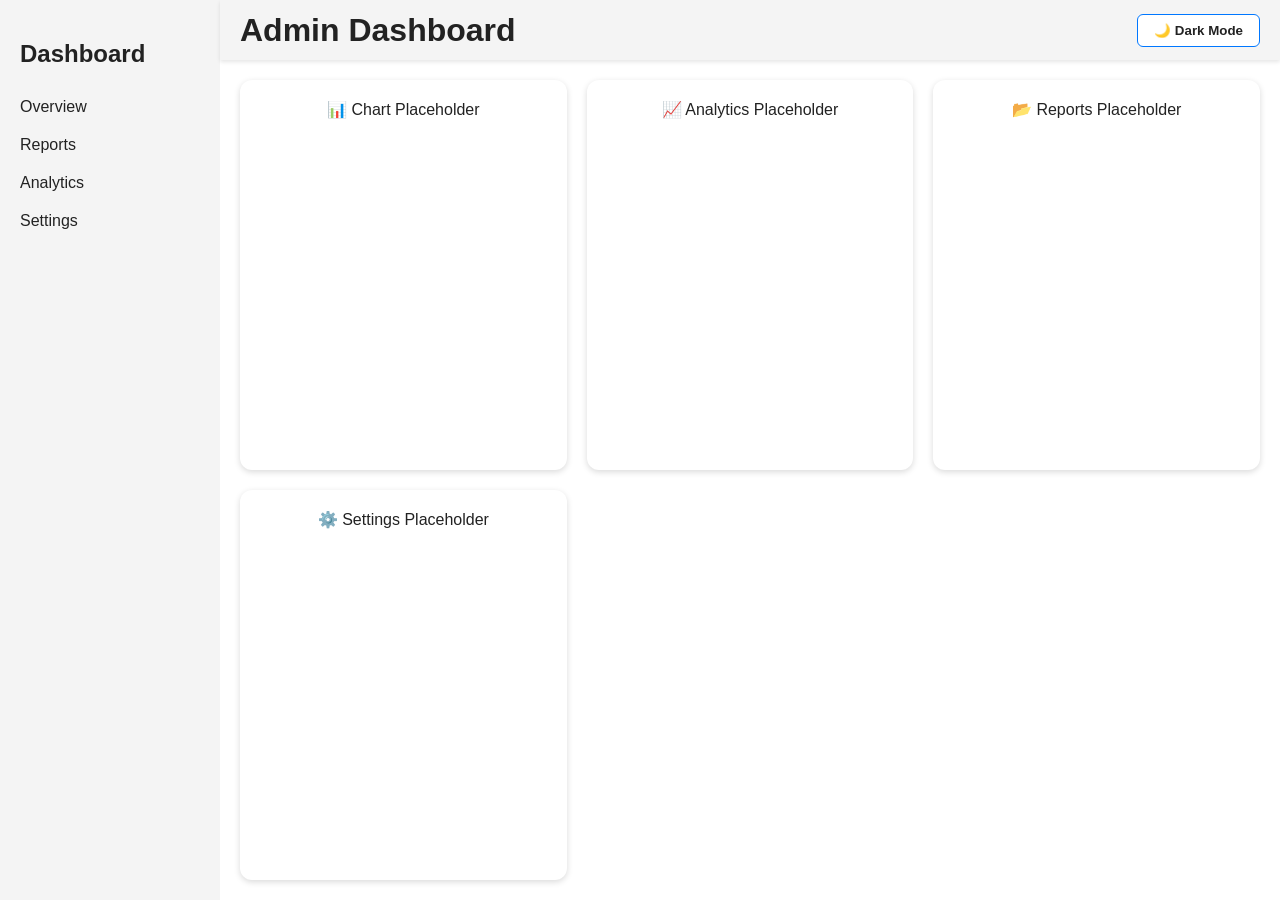
<file: EXP_2/index.html>
<!DOCTYPE html>
<html lang="en">

<head>
  <meta charset="UTF-8">
  <meta name="viewport" content="width=device-width, initial-scale=1.0">
  <title>Admin Dashboard - Experiment 2</title>
  <link rel="stylesheet" href="style.css">
</head>

<body>
  <!-- Sidebar -->
  <aside class="sidebar">
    <h2>Dashboard</h2>
    <nav>
      <a href="#">Overview</a>
      <a href="#">Reports</a>
      <a href="#">Analytics</a>
      <a href="#">Settings</a>
    </nav>
  </aside>

  <!-- Header -->
  <header>
    <h1>Admin Dashboard</h1>
    <button class="theme-toggle">🌙 Dark Mode</button>
  </header>

  <!-- Main Content -->
  <main>
    <section class="card">📊 Chart Placeholder</section>
    <section class="card">📈 Analytics Placeholder</section>
    <section class="card">📂 Reports Placeholder</section>
    <section class="card">⚙️ Settings Placeholder</section>
  </main>

  <script src="script.js"></script>
</body>

</html>
</file>
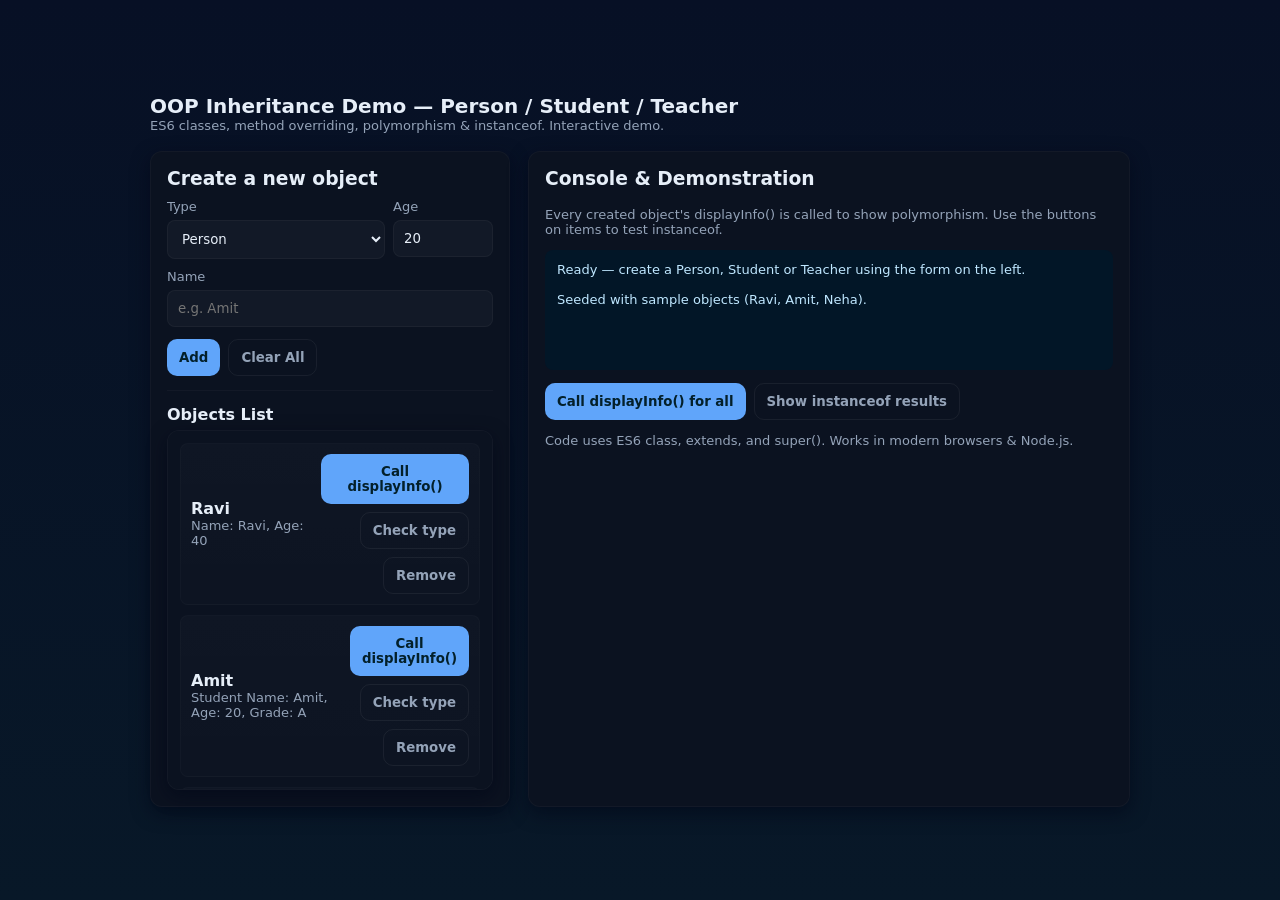
<file: Exp_5/index.html>
<!doctype html>
<html lang="en">

<head>
  <meta charset="utf-8" />
  <meta name="viewport" content="width=device-width, initial-scale=1" />
  <title>OOP Inheritance Demo — Person / Student / Teacher</title>
  <style>
    :root {
      --bg: #0f1724;
      --card: #0b1220;
      --accent: #60a5fa;
      --muted: #94a3b8;
      --glass: rgba(255, 255, 255, 0.03);
    }

    * {
      box-sizing: border-box;
      font-family: Inter, system-ui, -apple-system, Segoe UI, Roboto, 'Helvetica Neue', Arial
    }

    body {
      margin: 0;
      background: linear-gradient(180deg, #071025 0%, #081828 100%);
      color: #e6eef8;
      min-height: 100vh;
      display: flex;
      align-items: center;
      justify-content: center;
      padding: 24px
    }

    .wrap {
      width: 100%;
      max-width: 980px
    }

    header {
      display: flex;
      align-items: center;
      gap: 16px;
      margin-bottom: 18px
    }

    h1 {
      font-size: 20px;
      margin: 0
    }

    p.sub {
      margin: 0;
      color: var(--muted);
      font-size: 13px
    }

    .grid {
      display: grid;
      grid-template-columns: 360px 1fr;
      gap: 18px
    }

    .card {
      background: var(--card);
      padding: 16px;
      border-radius: 12px;
      box-shadow: 0 6px 18px rgba(2, 6, 23, 0.6);
      border: 1px solid rgba(255, 255, 255, 0.03)
    }

    form .row {
      display: flex;
      gap: 8px;
      margin-bottom: 10px
    }

    label {
      font-size: 13px;
      color: var(--muted);
      display: block;
      margin-bottom: 6px
    }

    input[type=text],
    input[type=number],
    select {
      width: 100%;
      padding: 10px;
      border-radius: 8px;
      border: 1px solid rgba(255, 255, 255, 0.04);
      background: var(--glass);
      color: inherit
    }

    button {
      background: var(--accent);
      border: none;
      padding: 10px 12px;
      border-radius: 10px;
      color: #03202a;
      font-weight: 600;
      cursor: pointer
    }

    button.secondary {
      background: transparent;
      border: 1px solid rgba(255, 255, 255, 0.06);
      color: var(--muted)
    }

    .list {
      display: flex;
      flex-direction: column;
      gap: 10px;
      max-height: 360px;
      overflow: auto
    }

    .item {
      background: linear-gradient(180deg, rgba(255, 255, 255, 0.02), rgba(255, 255, 255, 0.01));
      padding: 10px;
      border-radius: 8px;
      border: 1px solid rgba(255, 255, 255, 0.02);
      display: flex;
      justify-content: space-between;
      align-items: center
    }

    .meta {
      font-size: 13px;
      color: var(--muted)
    }

    pre.console {
      background: #021627;
      color: #bfe7ff;
      padding: 12px;
      border-radius: 8px;
      min-height: 120px;
      white-space: pre-wrap;
      font-size: 13px;
      overflow: auto
    }

    footer {
      margin-top: 12px;
      color: var(--muted);
      font-size: 13px
    }

    @media (max-width:880px) {
      .grid {
        grid-template-columns: 1fr;
      }

      .card {
        padding: 12px
      }
    }
  </style>
</head>

<body>
  <div class="wrap">
    <header>
      <div>
        <h1>OOP Inheritance Demo — Person / Student / Teacher</h1>
        <p class="sub">ES6 classes, method overriding, polymorphism &amp; <code>instanceof</code>. Interactive demo.</p>
      </div>
    </header>

    <div class="grid">
      <section class="card">
        <h3 style="margin-top:0;margin-bottom:10px">Create a new object</h3>
        <form id="createForm">
          <div class="row">
            <div style="flex:1">
              <label for="type">Type</label>
              <select id="type">
                <option value="Person">Person</option>
                <option value="Student">Student</option>
                <option value="Teacher">Teacher</option>
              </select>
            </div>
            <div style="width:100px">
              <label for="age">Age</label>
              <input id="age" type="number" min="1" value="20" />
            </div>
          </div>

          <div style="margin-bottom:10px">
            <label for="name">Name</label>
            <input id="name" type="text" placeholder="e.g. Amit" required />
          </div>

          <div id="studentFields" style="display:none">
            <label for="grade">Grade</label>
            <input id="grade" type="text" placeholder="e.g. A" />
          </div>

          <div id="teacherFields" style="display:none">
            <label for="subject">Subject</label>
            <input id="subject" type="text" placeholder="e.g. Mathematics" />
          </div>

          <div style="display:flex;gap:8px;margin-top:12px">
            <button type="submit">Add</button>
            <button type="button" id="clearBtn" class="secondary">Clear All</button>
          </div>
        </form>

        <hr style="margin:14px 0;border:none;border-top:1px solid rgba(255,255,255,0.03)" />

        <h4 style="margin:6px 0">Objects List</h4>
        <div class="list card" id="objectsList" style="padding:12px"></div>

      </section>

      <aside class="card">
        <h3 style="margin-top:0">Console & Demonstration</h3>
        <p class="meta">Every created object's <code>displayInfo()</code> is called to show polymorphism. Use the
          buttons on items to test <code>instanceof</code>.</p>

        <pre id="console" class="console">Ready — create a Person, Student or Teacher using the form on the left.

</pre>

        <div style="display:flex;gap:8px;margin-top:12px">
          <button id="showAll">Call displayInfo() for all</button>
          <button id="showTypes" class="secondary">Show instanceof results</button>
        </div>

        <footer>
          <p>Code uses ES6 <code>class</code>, <code>extends</code>, and <code>super()</code>. Works in modern browsers
            & Node.js.</p>
        </footer>
      </aside>
    </div>
  </div>

  <script>
    // ===== ES6 classes (same logic as the example) =====
    class Person {
      constructor(name, age) {
        this.name = name;
        this.age = age;
      }

      displayInfo() {
        return `Name: ${this.name}, Age: ${this.age}`;
      }
    }

    class Student extends Person {
      constructor(name, age, grade) {
        super(name, age);
        this.grade = grade;
      }

      // Override
      displayInfo() {
        return `Student Name: ${this.name}, Age: ${this.age}, Grade: ${this.grade}`;
      }
    }

    class Teacher extends Person {
      constructor(name, age, subject) {
        super(name, age);
        this.subject = subject;
      }

      // Override
      displayInfo() {
        return `Teacher Name: ${this.name}, Age: ${this.age}, Subject: ${this.subject}`;
      }
    }

    // ===== UI & state =====
    const objects = []; // store created objects

    const form = document.getElementById('createForm');
    const typeEl = document.getElementById('type');
    const nameEl = document.getElementById('name');
    const ageEl = document.getElementById('age');
    const gradeEl = document.getElementById('grade');
    const subjectEl = document.getElementById('subject');
    const studentFields = document.getElementById('studentFields');
    const teacherFields = document.getElementById('teacherFields');
    const objectsList = document.getElementById('objectsList');
    const consoleEl = document.getElementById('console');
    const showAllBtn = document.getElementById('showAll');
    const showTypesBtn = document.getElementById('showTypes');
    const clearBtn = document.getElementById('clearBtn');

    function log(...args) {
      const text = args.join(' ');
      consoleEl.textContent += text + '\n';
      consoleEl.scrollTop = consoleEl.scrollHeight;
      // Also print to browser console for developers
      // console.log(...args);
    }

    function renderList() {
      objectsList.innerHTML = '';
      objects.forEach((obj, idx) => {
        const el = document.createElement('div');
        el.className = 'item';

        const left = document.createElement('div');
        const title = document.createElement('div');
        title.style.fontWeight = 700;
        title.textContent = obj.name;

        const meta = document.createElement('div');
        meta.className = 'meta';
        meta.textContent = obj.displayInfo();

        left.appendChild(title);
        left.appendChild(meta);

        const right = document.createElement('div');
        right.style.display = 'flex';
        right.style.flexDirection = 'column';
        right.style.alignItems = 'flex-end';
        right.style.gap = '8px';

        const infoBtn = document.createElement('button');
        infoBtn.textContent = 'Call displayInfo()';
        infoBtn.onclick = () => {
          log(obj.displayInfo());
        };

        const typeBtn = document.createElement('button');
        typeBtn.className = 'secondary';
        typeBtn.textContent = 'Check type';
        typeBtn.onclick = () => {
          if (obj instanceof Student) log(`${obj.name} is a Student`);
          else if (obj instanceof Teacher) log(`${obj.name} is a Teacher`);
          else if (obj instanceof Person) log(`${obj.name} is a Person`);
        };

        const removeBtn = document.createElement('button');
        removeBtn.className = 'secondary';
        removeBtn.textContent = 'Remove';
        removeBtn.onclick = () => {
          objects.splice(idx, 1);
          renderList();
          log(`Removed ${obj.name}`);
        };

        right.appendChild(infoBtn);
        right.appendChild(typeBtn);
        right.appendChild(removeBtn);

        el.appendChild(left);
        el.appendChild(right);

        objectsList.appendChild(el);
      });

      if (objects.length === 0) {
        objectsList.innerHTML = '<div class="meta">No objects yet — add one using the form above.</div>';
      }
    }

    typeEl.addEventListener('change', () => {
      const val = typeEl.value;
      studentFields.style.display = val === 'Student' ? 'block' : 'none';
      teacherFields.style.display = val === 'Teacher' ? 'block' : 'none';
    });

    form.addEventListener('submit', (e) => {
      e.preventDefault();
      const t = typeEl.value;
      const name = nameEl.value.trim() || 'Unknown';
      const age = Number(ageEl.value) || 0;

      let instance;
      if (t === 'Student') {
        const grade = gradeEl.value.trim() || 'N/A';
        instance = new Student(name, age, grade);
      } else if (t === 'Teacher') {
        const subject = subjectEl.value.trim() || 'General';
        instance = new Teacher(name, age, subject);
      } else {
        instance = new Person(name, age);
      }

      objects.push(instance);
      renderList();
      log(`Created: ${instance.displayInfo()}`);

      // reset name after create (but keep type)
      nameEl.value = '';
    });

    showAllBtn.addEventListener('click', () => {
      if (objects.length === 0) { log('No objects to show.'); return; }
      log('--- Calling displayInfo() for all objects ---');
      objects.forEach(o => log(o.displayInfo()));
    });

    showTypesBtn.addEventListener('click', () => {
      if (objects.length === 0) { log('No objects to test.'); return; }
      log('--- instanceof checks ---');
      objects.forEach(o => {
        if (o instanceof Student) log(`${o.name}: Student`);
        else if (o instanceof Teacher) log(`${o.name}: Teacher`);
        else if (o instanceof Person) log(`${o.name}: Person`);
      });
    });

    clearBtn.addEventListener('click', () => {
      objects.length = 0;
      renderList();
      consoleEl.textContent = 'Cleared all objects.\n';
    });

    // Seed with examples
    objects.push(new Person('Ravi', 40));
    objects.push(new Student('Amit', 20, 'A'));
    objects.push(new Teacher('Neha', 35, 'Mathematics'));
    renderList();
    log('Seeded with sample objects (Ravi, Amit, Neha).');
  </script>
</body>

</html>
</file>
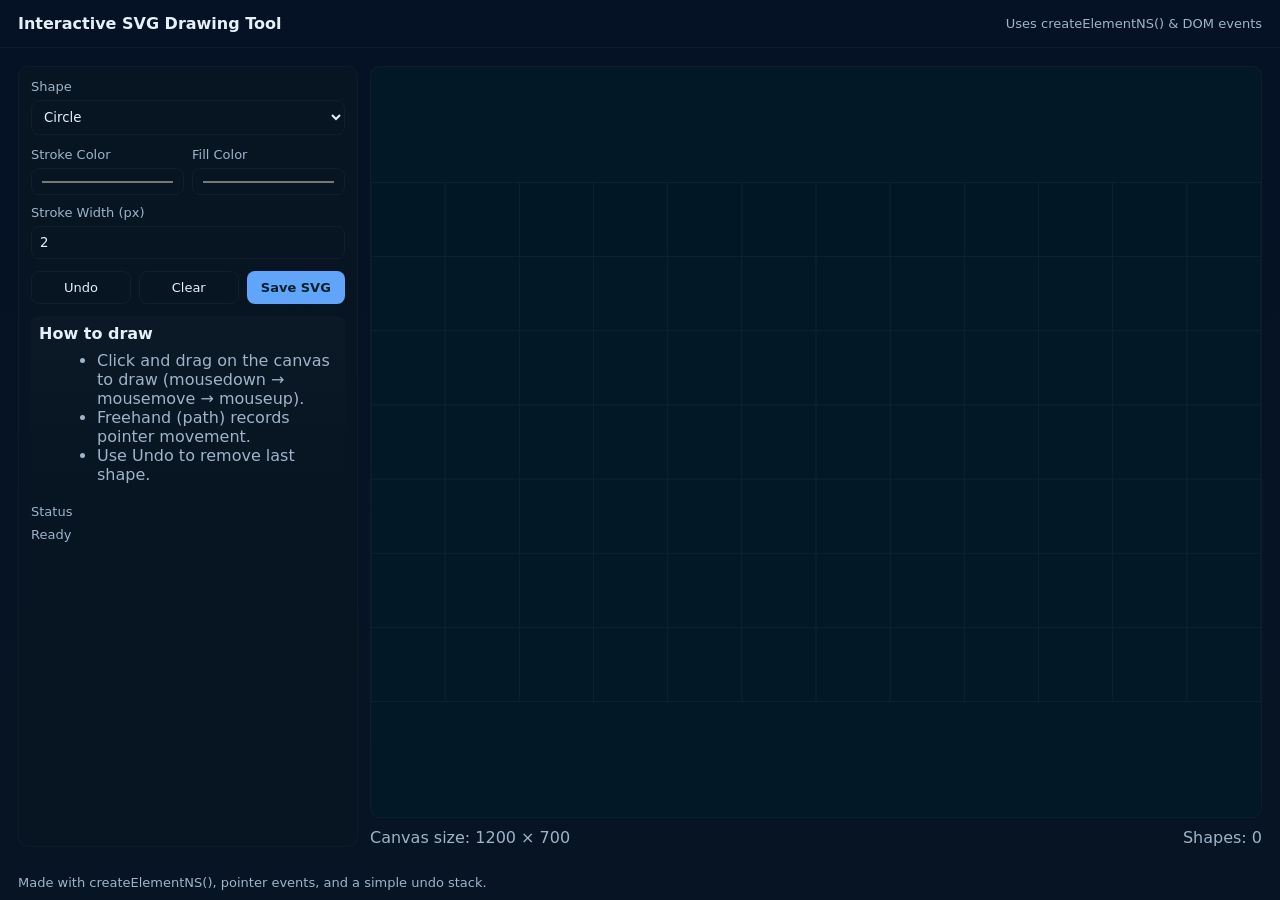
<file: Exp_6/index.html>
<!doctype html>
<html lang="en">

<head>
  <meta charset="utf-8" />
  <meta name="viewport" content="width=device-width,initial-scale=1" />
  <title>Interactive SVG Drawing Tool</title>
  <style>
    :root {
      --bg: #0f1724;
      --panel: #071422;
      --muted: #9fb4c9;
      --accent: #60a5fa
    }

    * {
      box-sizing: border-box;
      font-family: Inter, system-ui, Segoe UI, Roboto, Arial
    }

    body {
      margin: 0;
      background: linear-gradient(180deg, #051226, #071423);
      color: #e6f0f8;
      min-height: 100vh;
      display: flex;
      flex-direction: column
    }

    header {
      padding: 14px 18px;
      border-bottom: 1px solid rgba(255, 255, 255, 0.03);
      display: flex;
      align-items: center;
      gap: 12px
    }

    h1 {
      font-size: 16px;
      margin: 0
    }

    .app {
      display: flex;
      gap: 12px;
      padding: 18px;
      flex: 1
    }

    .toolbar {
      width: 340px;
      background: var(--panel);
      padding: 12px;
      border-radius: 10px;
      border: 1px solid rgba(255, 255, 255, 0.03)
    }

    .canvasWrap {
      flex: 1;
      display: flex;
      flex-direction: column
    }

    label {
      font-size: 13px;
      color: var(--muted);
      display: block;
      margin-bottom: 6px
    }

    select,
    input[type=color],
    input[type=number],
    button {
      width: 100%;
      padding: 8px;
      border-radius: 8px;
      border: 1px solid rgba(255, 255, 255, 0.04);
      background: transparent;
      color: inherit
    }

    .controls {
      display: grid;
      grid-template-columns: 1fr 1fr;
      gap: 8px;
      margin-bottom: 10px
    }

    .small {
      padding: 8px;
      font-size: 13px
    }

    .svgBox {
      background: #021826;
      border-radius: 10px;
      border: 1px solid rgba(255, 255, 255, 0.03);
      flex: 1;
      display: flex;
      align-items: stretch;
      justify-content: stretch;
      overflow: hidden
    }

    svg {
      width: 100%;
      height: 100%;
      display: block
    }

    .status {
      margin-top: 8px;
      color: var(--muted);
      font-size: 13px
    }

    .btnRow {
      display: flex;
      gap: 8px
    }

    button.action {
      background: var(--accent);
      border: none;
      color: #03202a;
      font-weight: 700
    }

    .mutedBtn {
      background: transparent;
      border: 1px solid rgba(255, 255, 255, 0.04)
    }

    footer {
      padding: 10px 18px;
      color: var(--muted);
      font-size: 13px
    }

    .hint {
      margin-top: 8px;
      background: linear-gradient(180deg, rgba(255, 255, 255, 0.02), transparent);
      padding: 8px;
      border-radius: 8px
    }

    @media (max-width:880px) {
      .app {
        flex-direction: column
      }

      .toolbar {
        width: 100%
      }
    }
  </style>
</head>

<body>
  <header>
    <h1>Interactive SVG Drawing Tool</h1>
    <div style="margin-left:auto;color:var(--muted);font-size:13px">Uses <code>createElementNS()</code> & DOM events
    </div>
  </header>

  <div class="app">
    <aside class="toolbar card">
      <div style="margin-bottom:12px">
        <label for="shape">Shape</label>
        <select id="shape">
          <option value="circle">Circle</option>
          <option value="rect">Rectangle</option>
          <option value="line">Line</option>
          <option value="path">Freehand (path)</option>
        </select>
      </div>

      <div class="controls">
        <div>
          <label for="strokeColor">Stroke Color</label>
          <input id="strokeColor" type="color" value="#60a5fa" />
        </div>
        <div>
          <label for="fillColor">Fill Color</label>
          <input id="fillColor" type="color" value="#ffffff" />
        </div>
      </div>

      <div style="margin-bottom:12px">
        <label for="strokeWidth">Stroke Width (px)</label>
        <input id="strokeWidth" type="number" min="0" max="20" value="2" />
      </div>

      <div style="display:flex;gap:8px;margin-bottom:12px">
        <button id="undo" class="small mutedBtn">Undo</button>
        <button id="clear" class="small mutedBtn">Clear</button>
        <button id="save" class="small action">Save SVG</button>
      </div>

      <div class="hint">
        <strong>How to draw</strong>
        <ul style="margin:8px 0 0 18px;color:var(--muted)">
          <li>Click and drag on the canvas to draw (mousedown → mousemove → mouseup).</li>
          <li>Freehand (path) records pointer movement.</li>
          <li>Use Undo to remove last shape.</li>
        </ul>
      </div>

      <div style="margin-top:12px">
        <label>Status</label>
        <div id="status" class="status">Ready</div>
      </div>
    </aside>

    <main class="canvasWrap">
      <div class="svgBox" id="svgBox">
        <svg id="drawingSvg" xmlns="http://www.w3.org/2000/svg" viewBox="0 0 1200 700"
          preserveAspectRatio="xMidYMid meet"></svg>
      </div>
      <div style="display:flex;gap:8px;margin-top:10px">
        <div style="flex:1;color:var(--muted)">Canvas size: <span id="sizeText">1200 × 700</span></div>
        <div style="color:var(--muted)">Shapes: <span id="count">0</span></div>
      </div>
    </main>
  </div>

  <footer>Made with <code>createElementNS()</code>, pointer events, and a simple undo stack.</footer>

  <script>
    // ====== Utility & setup ======
    const svgns = 'http://www.w3.org/2000/svg';
    const svg = document.getElementById('drawingSvg');
    const svgBox = document.getElementById('svgBox');
    const shapeSel = document.getElementById('shape');
    const strokeColor = document.getElementById('strokeColor');
    const fillColor = document.getElementById('fillColor');
    const strokeWidth = document.getElementById('strokeWidth');
    const undoBtn = document.getElementById('undo');
    const clearBtn = document.getElementById('clear');
    const saveBtn = document.getElementById('save');
    const status = document.getElementById('status');
    const countEl = document.getElementById('count');

    let drawing = false;
    let start = null; // {x,y}
    let currentElem = null;
    let pathData = '';
    const undoStack = [];

    function setStatus(s) { status.textContent = s; }
    function updateCount() { countEl.textContent = undoStack.length; }

    // Convert client coordinates to SVG coordinates
    function clientToSvgPoint(clientX, clientY) {
      const rect = svg.getBoundingClientRect();
      const viewBox = svg.viewBox.baseVal;
      // map client coordinate to viewBox coordinate
      const xRatio = (clientX - rect.left) / rect.width;
      const yRatio = (clientY - rect.top) / rect.height;
      const x = viewBox.x + xRatio * viewBox.width;
      const y = viewBox.y + yRatio * viewBox.height;
      return { x, y };
    }

    // Create attribute helper
    function make(tag, attrs = {}) {
      const el = document.createElementNS(svgns, tag);
      for (const k in attrs) el.setAttribute(k, attrs[k]);
      return el;
    }

    // Pointer event handlers
    svg.addEventListener('pointerdown', (ev) => {
      ev.preventDefault();
      svg.setPointerCapture(ev.pointerId);
      drawing = true;
      start = clientToSvgPoint(ev.clientX, ev.clientY);
      const shape = shapeSel.value;
      const stroke = strokeColor.value;
      const fill = (shape === 'path' || shape === 'line') ? 'none' : fillColor.value;
      const sw = strokeWidth.value;

      if (shape === 'circle') {
        currentElem = make('circle', { cx: start.x, cy: start.y, r: 0, stroke, 'stroke-width': sw, fill });
      } else if (shape === 'rect') {
        currentElem = make('rect', { x: start.x, y: start.y, width: 0, height: 0, stroke, 'stroke-width': sw, fill });
      } else if (shape === 'line') {
        currentElem = make('line', { x1: start.x, y1: start.y, x2: start.x, y2: start.y, stroke, 'stroke-width': sw });
      } else if (shape === 'path') {
        pathData = `M ${start.x} ${start.y}`;
        currentElem = make('path', { d: pathData, stroke, 'stroke-width': sw, fill: 'none', 'stroke-linecap': 'round', 'stroke-linejoin': 'round' });
      }

      if (currentElem) svg.appendChild(currentElem);
      setStatus('Drawing...');
    });

    svg.addEventListener('pointermove', (ev) => {
      if (!drawing || !currentElem) return;
      const p = clientToSvgPoint(ev.clientX, ev.clientY);
      const shape = shapeSel.value;

      if (shape === 'circle') {
        const dx = p.x - start.x; const dy = p.y - start.y; const r = Math.sqrt(dx * dx + dy * dy);
        currentElem.setAttribute('r', r);
      } else if (shape === 'rect') {
        const x = Math.min(p.x, start.x);
        const y = Math.min(p.y, start.y);
        const w = Math.abs(p.x - start.x);
        const h = Math.abs(p.y - start.y);
        currentElem.setAttribute('x', x);
        currentElem.setAttribute('y', y);
        currentElem.setAttribute('width', w);
        currentElem.setAttribute('height', h);
      } else if (shape === 'line') {
        currentElem.setAttribute('x2', p.x);
        currentElem.setAttribute('y2', p.y);
      } else if (shape === 'path') {
        // append line to path
        pathData += ` L ${p.x} ${p.y}`;
        currentElem.setAttribute('d', pathData);
      }
    });

    svg.addEventListener('pointerup', (ev) => {
      if (!drawing) return;
      drawing = false;
      svg.releasePointerCapture(ev.pointerId);

      if (currentElem) {

        const bbox = currentElem.getBBox();
        if (bbox.width === 0 && bbox.height === 0 && bbox.x === 0 && bbox.y === 0) {
          svg.removeChild(currentElem);
        } else {
          undoStack.push(currentElem);
        }
        currentElem = null;
        updateCount();
      }
      setStatus('Ready');
    });

    // Undo
    undoBtn.addEventListener('click', () => {
      if (undoStack.length === 0) { setStatus('Nothing to undo'); return; }
      const last = undoStack.pop();
      if (last && last.parentNode) last.parentNode.removeChild(last);
      updateCount();
      setStatus('Undo performed');
    });

    // Clear
    clearBtn.addEventListener('click', () => {
      while (svg.lastChild) svg.removeChild(svg.lastChild);
      undoStack.length = 0;
      updateCount();
      setStatus('Canvas cleared');
    });

    // Save SVG as file
    saveBtn.addEventListener('click', () => {
      const serializer = new XMLSerializer();
      const clone = svg.cloneNode(true);
      // set width/height attributes so exported SVG has explicit size
      clone.setAttribute('width', 1200);
      clone.setAttribute('height', 700);
      const str = serializer.serializeToString(clone);
      const blob = new Blob([str], { type: 'image/svg+xml;charset=utf-8' });
      const url = URL.createObjectURL(blob);
      const a = document.createElement('a');
      a.href = url; a.download = 'drawing.svg';
      document.body.appendChild(a); a.click(); a.remove();
      URL.revokeObjectURL(url);
      setStatus('SVG saved');
    });

    // update canvas size display
    function updateSizeText() {
      const vb = svg.viewBox.baseVal;
      document.getElementById('sizeText').textContent = Math.round(vb.width) + ' × ' + Math.round(vb.height);
    }
    updateSizeText();

    // Accessibility / convenience: keyboard shortcuts
    window.addEventListener('keydown', (e) => {
      if (e.key === 'z' && (e.ctrlKey || e.metaKey)) { e.preventDefault(); undoBtn.click(); }
      if (e.key === 'c' && (e.ctrlKey || e.metaKey)) { e.preventDefault(); clearBtn.click(); }
    });

    // Seed: optional grid/guide lines (light)
    (function drawGrid() {
      const vb = svg.viewBox.baseVal;
      const g = make('g', { opacity: 0.06 });
      for (let x = 0; x <= vb.width; x += 100) {
        const l = make('line', { x1: x, y1: 0, x2: x, y2: vb.height, stroke: '#fff', 'stroke-width': 1 });
        g.appendChild(l);
      }
      for (let y = 0; y <= vb.height; y += 100) {
        const l = make('line', { x1: 0, y1: y, x2: vb.width, y2: y, stroke: '#fff', 'stroke-width': 1 });
        g.appendChild(l);
      }
      svg.appendChild(g);
    })();



  </script>
</body>

</html>
</file>
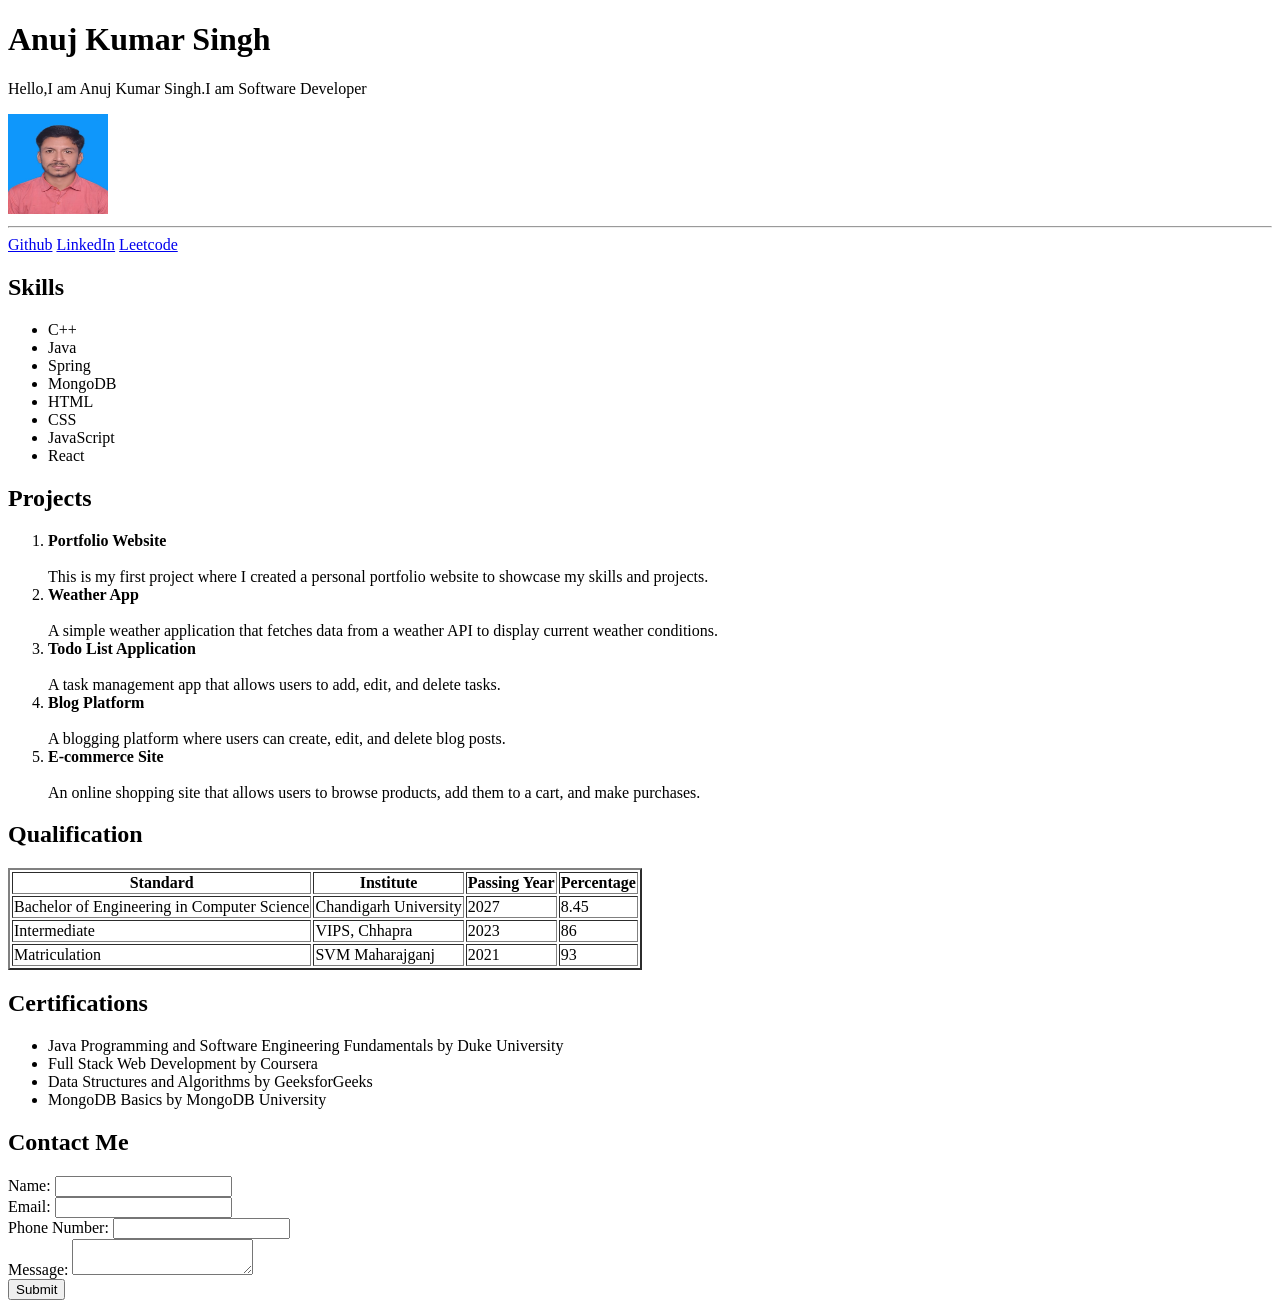
<file: EXPERIMENT 1 PORTFOLIO/index.html>
<!DOCTYPE html>
<html lang="en">
<head>
    <meta charset="UTF-8">
    <meta name="viewport" content="width=device-width, initial-scale=1.0">
    <title>My_Portfolio</title>
</head>
<body>
    <header> 
        <h1>Anuj Kumar Singh</h1>
        <p>Hello,I am Anuj Kumar Singh.I am Software Developer</p>
        <img src="a.jpg" alt="My Pic" width="100" height="100"/>
    </header>
    <hr>
    <nav>
    <a href="#">Github</a>
    <a href="https://www.linkedin.com/in/anuj-kumar-singh-09400821a/">LinkedIn</a>
    <a href="#">Leetcode</a>
    </nav>

    <section>
        <h2>Skills</h2>
        <ul>
            <li>C++</li>
            <li>Java</li>
            <li>Spring</li>
            <li>MongoDB</li>
            <li>HTML</li>
            <li>CSS</li>
            <li>JavaScript</li>
            <li>React</li>
        </ul>
    </section>
    <section>
        <h2>Projects</h2>
        <ol>
            <li><strong>Portfolio Website</strong></li><br>
            This is my first project where I created a personal portfolio website to showcase my skills and projects.
            <li><strong>Weather App</strong></li><br>
            A simple weather application that fetches data from a weather API to display current weather conditions.
            <li><strong>Todo List Application</strong></li><br>
            A task management app that allows users to add, edit, and delete tasks.
            <li><strong>Blog Platform</strong></li><br>
            A blogging platform where users can create, edit, and delete blog posts.
            <li><strong>E-commerce Site</strong></li><br>
            An online shopping site that allows users to browse products, add them to a cart, and make purchases.
        </ol>
    </section>
    <section>
        <h2>Qualification</h2>

        <table border="2">
            <tr>
                <th>Standard</th>
                <th>Institute</th>
                <th>Passing Year</th>
                <th>Percentage</th>
            </tr>
            <tr>
                <td>Bachelor of Engineering in Computer Science</td>
                <td>Chandigarh University</td>
                <td>2027</td>
                <td>8.45</td>
            </tr>
            <tr>
                <td>Intermediate</td>
                <td>VIPS, Chhapra</td>
                <td>2023</td>
                <td>86</td>
            </tr>
            <tr>
                <td>Matriculation</td>
                <td>SVM Maharajganj</td>
                <td>2021</td>
                <td>93</td>
            </tr>
        </table>
    </section>
    <section>
        <h2>Certifications</h2>
        <ul>
            <li>Java Programming and Software Engineering Fundamentals by Duke University</li>
            <li>Full Stack Web Development by Coursera</li>
            <li>Data Structures and Algorithms by GeeksforGeeks</li>
            <li>MongoDB Basics by MongoDB University</li>
    </section>
    <section>
        <h2>Contact Me</h2>
        <form>
           <label for="name">Name:</label>
           <input type="text" id="name" name="name" required><br>
           <label for="email">Email:</label>
           <input type="text" id="email" name="email" required><br>
           <label for="phone no">Phone Number:</label>
           <input type="text" id="phone no"name="phone no"required><br>
           <label for="message">Message:</label>
           <textarea id="message"name="message"required></textarea> <br>
           <button>Submit</button>

        </form>
    </section>
</body>
</html>
</file>
<file: EXP_2/style.css>
/* ===== Theme Variables ===== */
:root {
  --bg-color: #ffffff;
  --text-color: #222222;
  --sidebar-bg: #f4f4f4;
  --card-bg: #ffffff;
  --accent-color: #0077ff;
}

.dark-theme {
  --bg-color: #181818;
  --text-color: #f5f5f5;
  --sidebar-bg: #242424;
  --card-bg: #2a2a2a;
  --accent-color: #66aaff;
}

/* ===== Global Layout ===== */
body {
  margin: 0;
  font-family: "Segoe UI", sans-serif;
  background: var(--bg-color);
  color: var(--text-color);
  display: grid;
  grid-template-areas:
    "sidebar header"
    "sidebar main";
  grid-template-columns: 220px 1fr;
  grid-template-rows: 60px 1fr;
  height: 100vh;
  transition: background 0.3s, color 0.3s;
}

/* ===== Header ===== */
header {
  grid-area: header;
  background: var(--sidebar-bg);
  display: flex;
  align-items: center;
  justify-content: space-between;
  padding: 0 20px;
  box-shadow: 0 2px 4px rgba(0, 0, 0, 0.1);
}

/* ===== Sidebar ===== */
.sidebar {
  grid-area: sidebar;
  background: var(--sidebar-bg);
  padding: 20px;
  display: flex;
  flex-direction: column;
}

.sidebar h2 {
  margin-bottom: 20px;
}

.sidebar nav a {
  text-decoration: none;
  color: var(--text-color);
  display: block;
  padding: 10px 0;
  font-weight: 500;
  transition: color 0.3s;
}

.sidebar nav a:hover {
  color: var(--accent-color);
}

/* ===== Main Content ===== */
main {
  grid-area: main;
  padding: 20px;
  display: grid;
  gap: 20px;
  grid-template-columns: repeat(auto-fit, minmax(250px, 1fr));
}

.card {
  background: var(--card-bg);
  padding: 20px;
  border-radius: 12px;
  box-shadow: 0 2px 6px rgba(0, 0, 0, 0.15);
  text-align: center;
  transition: background 0.3s;
}

/* ===== Button ===== */
.theme-toggle {
  cursor: pointer;
  background: var(--card-bg);
  color: var(--text-color);
  border: 1px solid var(--accent-color);
  padding: 8px 16px;
  border-radius: 6px;
  font-weight: 600;
  transition: background 0.3s, color 0.3s;
}

.theme-toggle:hover {
  background: var(--accent-color);
  color: #fff;
}

/* ===== Responsive Sidebar ===== */
@media (max-width: 768px) {
  body {
    grid-template-areas:
      "header"
      "main";
    grid-template-columns: 1fr;
    grid-template-rows: 60px 1fr;
  }

  .sidebar {
    display: none;
  }
}
</file>
